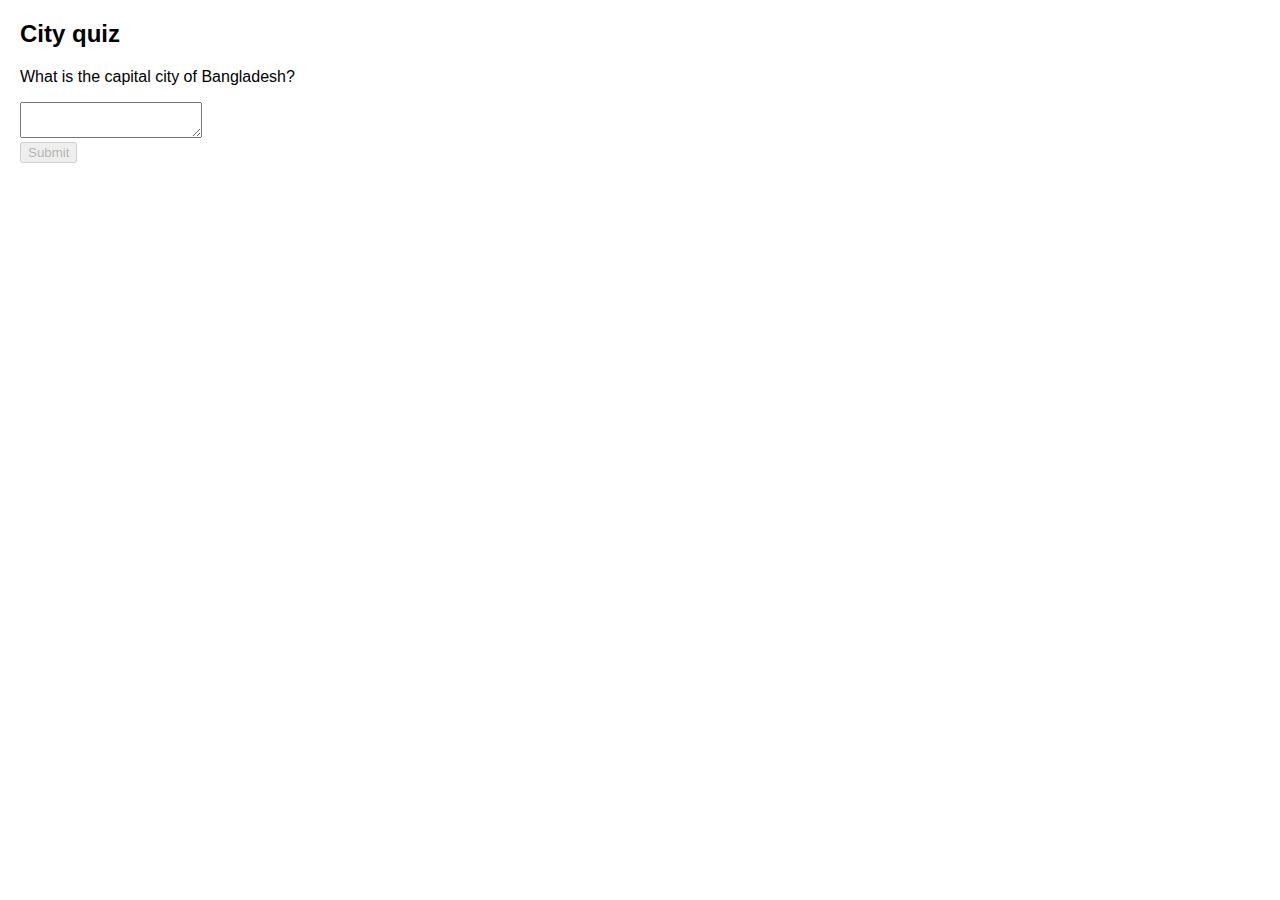
<file: city_quiz/index.html>
<!DOCTYPE html>
<html lang="en">
  <head>
    <meta charset="UTF-8" />
    <meta name="viewport" content="width=device-width, initial-scale=1.0" />
    <title>City Quiz</title>
    <link rel="stylesheet" href="style.css" />
  </head>
  <body>
    <form id="form">
      <h2>City quiz</h2>
      <p>What is the capital city of Bangladesh?</p>
      <textarea id="textarea"></textarea>
      <br />
      <button id="button" disabled>Submit</button>
      <p id="loading" style="display: none">Loading...</p>
      <p id="error" style="display: none; color: red"></p>
    </form>
    <h1 id="success" style="display: none; color: green">That's right!</h1>

    <script src="./script.js"></script>
  </body>
</html>
</file>
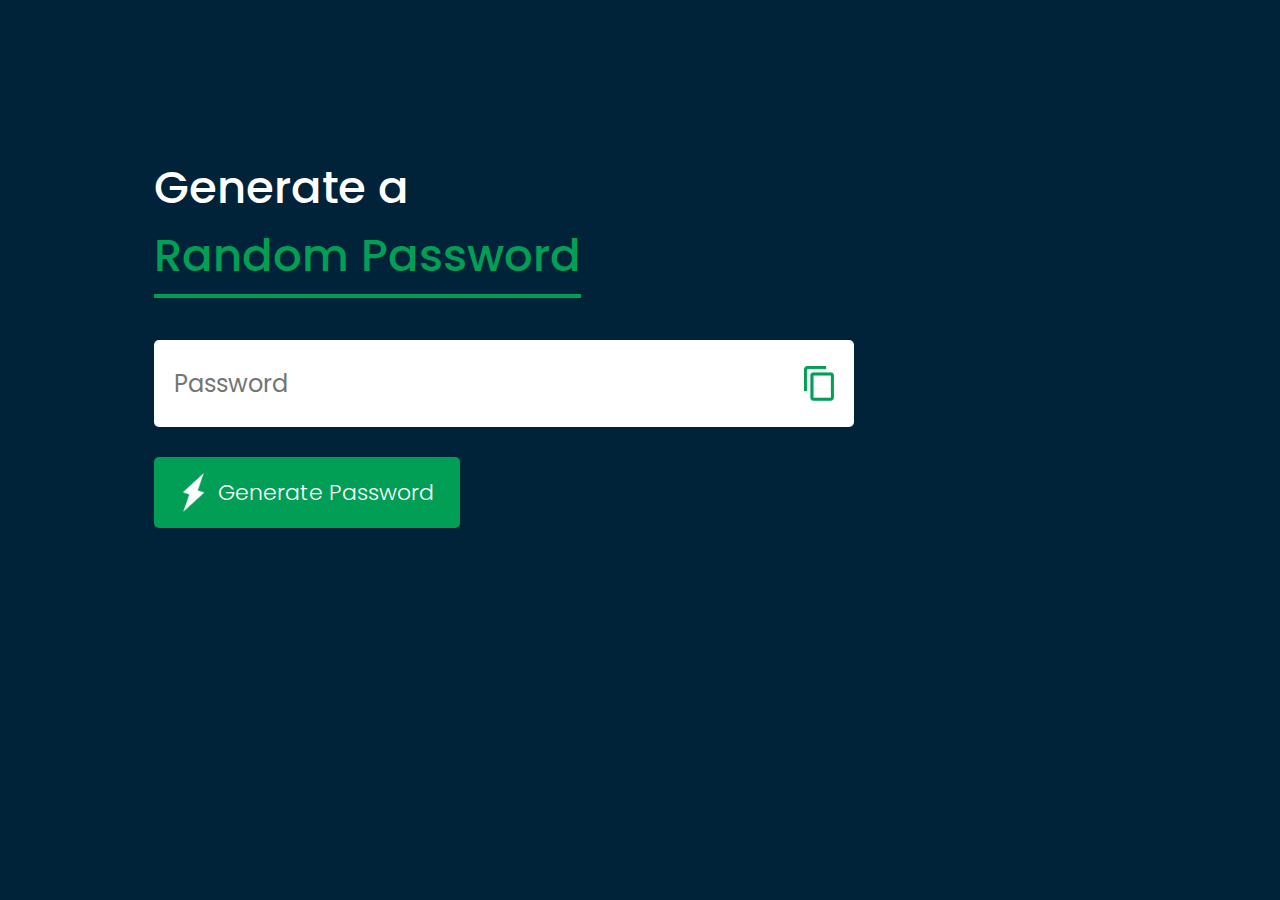
<file: password_generator/index.html>
<!DOCTYPE html>
<html lang="en">
  <head>
    <meta charset="UTF-8" />
    <meta name="viewport" content="width=device-width, initial-scale=1.0" />
    <title>Random Password Generator</title>
    <link rel="stylesheet" href="./style.css" />
  </head>
  <body>
    <section class="container">
      <h1>Generate a <br /><span>Random Password</span></h1>
      <div class="display">
        <input type="text" id="password" placeholder="Password" />
        <img src="images/copy.png" onclick="copyPassword()" />
      </div>
      <button onclick="createPassword()">
        <img src="./images/generate.png" />Generate Password
      </button>
    </section>
    <script src="./script.js"></script>
  </body>
</html>
</file>
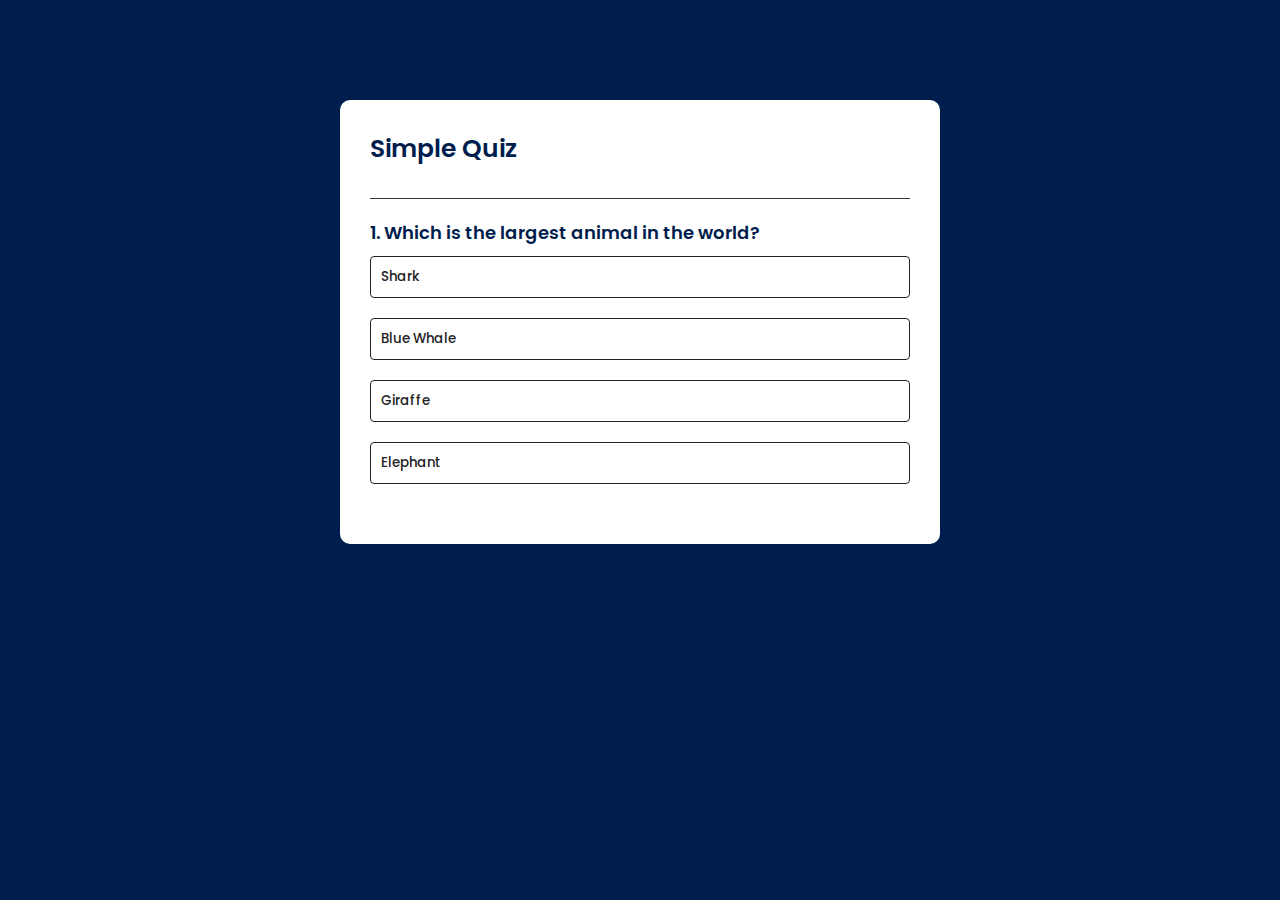
<file: quiz_app/index.html>
<!DOCTYPE html>
<html lang="en">
  <head>
    <meta charset="UTF-8" />
    <meta name="viewport" content="width=device-width, initial-scale=1.0" />
    <title>Quiz App</title>
    <link rel="stylesheet" href="./style.css" />
  </head>
  <body>
    <section class="app">
      <h1>Simple Quiz</h1>
      <div class="quiz">
        <h2 id="question">Question goes here</h2>
        <div id="answer_buttons">
          <button class="btn">Answer 1</button>
          <button class="btn">Answer 2</button>
          <button class="btn">Answer 3</button>
          <button class="btn">Answer 4s</button>
        </div>
        <button id="next_btn">Next</button>
      </div>
    </section>
    <script src="./script.js"></script>
  </body>
</html>
</file>
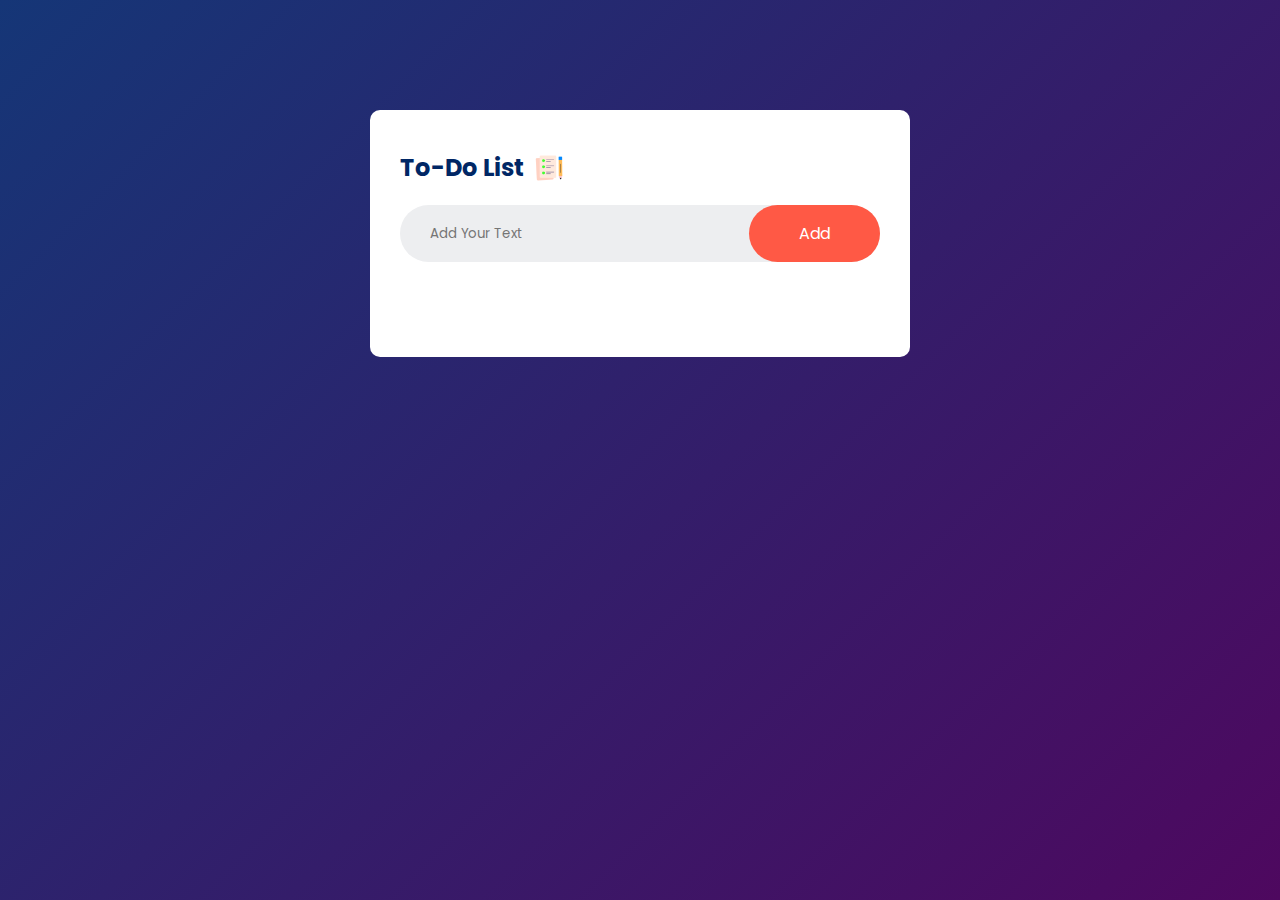
<file: todo_app/index.html>
<!DOCTYPE html>
<html lang="en">
  <head>
    <meta charset="UTF-8" />
    <meta name="viewport" content="width=device-width, initial-scale=1.0" />
    <title>Todo App</title>
    <link rel="stylesheet" href="./style.css" />
  </head>
  <body>
    <section class="container">
      <div class="todo_app">
        <h2>To-Do List <img src="./images/icon.png" /></h2>
        <div class="row">
          <input type="text" id="input_box" placeholder="Add Your Text" />
          <button onclick="addTask()">Add</button>
        </div>
        <ul id="list_container">
          <!-- <li class="checked">Task 1</li>
          <li>Task 2</li>
          <li>Task 3</li> -->
        </ul>
      </div>
    </section>

    <script src="./script.js"></script>
  </body>
</html>
</file>
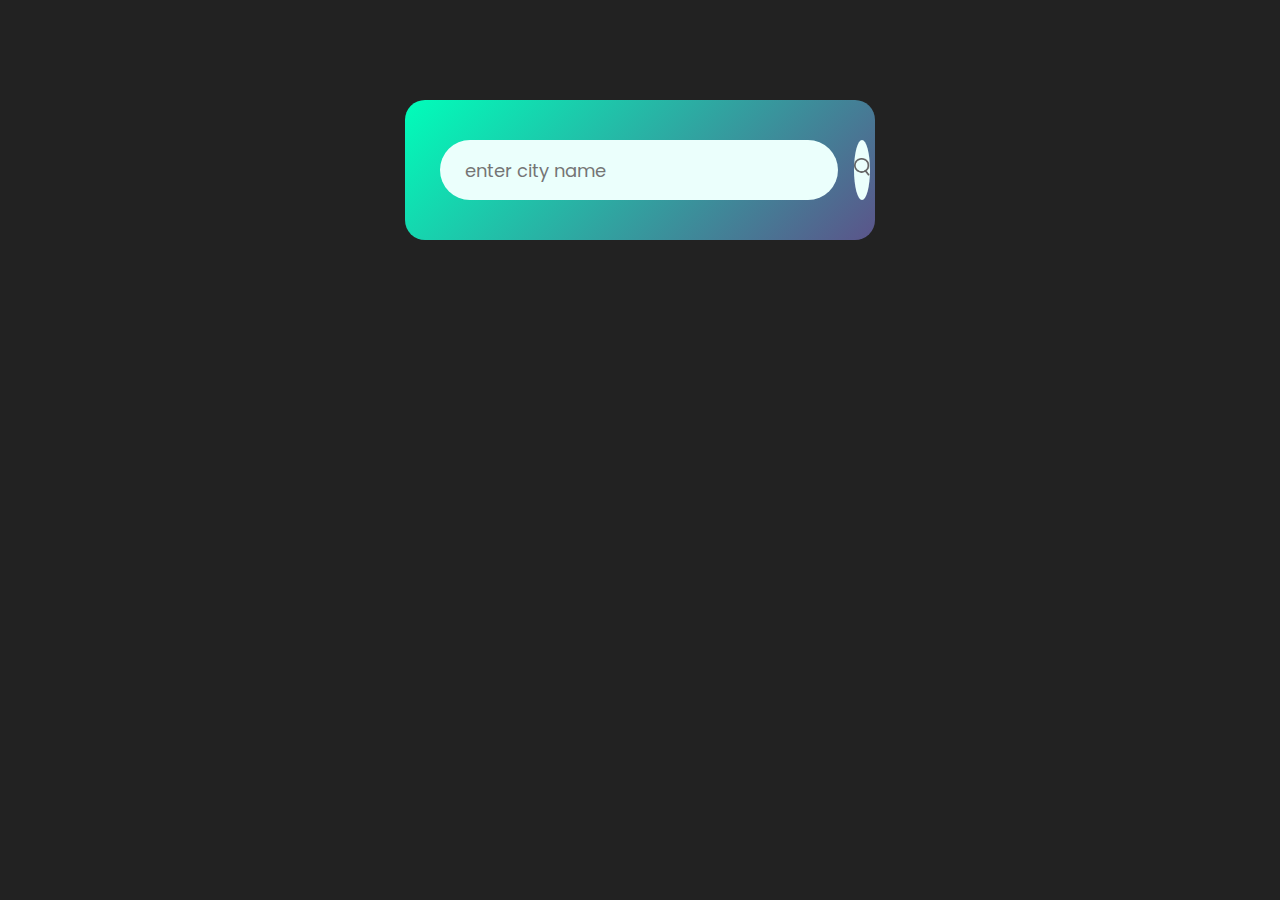
<file: weather_app/index.html>
<!DOCTYPE html>
<html lang="en">
  <head>
    <meta charset="UTF-8" />
    <meta name="viewport" content="width=device-width, initial-scale=1.0" />
    <title>Weather App</title>
    <link rel="stylesheet" href="./style.css" />
  </head>
  <body>
    <section class="card">
      <div class="search">
        <input type="text" placeholder="enter city name" spellcheck="false" />
        <button><img src="./images/search.png" alt="searchIcon" /></button>
      </div>
      <di class="error">
        <p>Invalid City Name</p>
      </di>
      <div class="weather">
        <img src="./images/rain.png" alt="weather_icon" class="weather_icon" />
        <h1 class="temp">18°c</h1>
        <h2 class="city">New York</h2>
        <div class="details">
          <div class="col">
            <img src="./images/humidity.png" alt="humidity_icon" />
            <div>
              <p class="humidity">50%</p>
              <p>Humidity</p>
            </div>
          </div>
          <div class="col">
            <img src="./images/wind.png" alt="wind_icon" />
            <div>
              <p class="wind">15km/h</p>
              <p>Wind Speed</p>
            </div>
          </div>
        </div>
      </div>
    </section>

    <script src="./script.js"></script>
  </body>
</html>
</file>
<file: city_quiz/style.css>
* {
  box-sizing: border-box;
}
body {
  font-family: sans-serif;
  margin: 20px;
  padding: 0;
}
</file>
<file: password_generator/style.css>
@import url("https://fonts.googleapis.com/css2?family=Poppins:wght@300;400;500;600;700&display=swap");
* {
  padding: 0;
  margin: 0;
  box-sizing: border-box;
  font-family: "Poppins", sans-serif;
}
body {
  background: #002339;
  color: #fff;
}
.container {
  margin: 12%;
  width: 90%;
  max-width: 700px;
}
.display {
  width: 100%;
  margin-top: 50px;
  margin-bottom: 30px;
  background: #fff;
  color: #333;
  display: flex;
  align-items: center;
  justify-content: space-between;
  padding: 26px 20px;
  border-radius: 5px;
}
.container h1 {
  font-size: 45px;
  font-weight: 500;
}
.container h1 span {
  color: #019f55;
  border-bottom: 4px solid #019f55;
  padding-bottom: 7px;
}
.display img {
  width: 30px;
  cursor: pointer;
}
.display input {
  border: 0;
  outline: 0;
  font-size: 24px;
}
.container button img {
  width: 28px;
  margin-right: 10px;
}
.container button {
  border: 0;
  outline: 0;
  background: #019f55;
  color: #fff;
  font-size: 22px;
  font-weight: 300;
  display: flex;
  align-items: center;
  justify-content: center;
  justify-content: center;
  padding: 16px 26px;
  border-radius: 5px;
  cursor: pointer;
}
</file>
<file: quiz_app/style.css>
@import url("https://fonts.googleapis.com/css2?family=Poppins:wght@300;400;500;600;700&display=swap");
* {
  padding: 0;
  margin: 0;
  box-sizing: border-box;
  font-family: "Poppins", sans-serif;
}
body {
  background: #001e4d;
}
.app {
  background: #fff;
  width: 90%;
  max-width: 600px;
  margin: 100px auto 0;
  border-radius: 10px;
  padding: 30px;
}
.app h1 {
  font-size: 25px;
  color: #001e4d;
  font-weight: 600;
  border-bottom: 1px solid #333;
  padding-bottom: 30px;
}
.quiz {
  padding: 20px 0;
}
.quiz h2 {
  font-size: 18px;
  color: #001e4d;
  font-weight: 600;
}
.btn {
  background: #fff;
  color: #222;
  font-weight: 500;
  width: 100%;
  border: 1px solid #222;
  padding: 10px;
  margin: 10px 0;
  text-align: left;
  border-radius: 4px;
  cursor: pointer;
  transition: all 0.3s;
}
.btn:hover:not([disabled]) {
  background: #222;
  color: #fff;
}
.btn:disabled {
  cursor: no-drop;
}
#next_btn {
  background: #001e4d;
  color: #fff;
  font-weight: 500;
  width: 150px;
  border: 0;
  padding: 10px;
  margin: 20px auto 0;
  border-radius: 4px;
  cursor: pointer;
  display: block;
}
.correct {
  background: #9aeabc;
}
.incorrect {
  background: #ff9393;
}
</file>
<file: todo_app/style.css>
@import url("https://fonts.googleapis.com/css2?family=Poppins:wght@300;400;500;600;700&display=swap");
* {
  margin: 0;
  padding: 0;
  box-sizing: border-box;
  font-family: "Poppins", sans-serif;
}
.container {
  width: 100%;
  min-height: 100vh;
  padding: 10px;
  background: linear-gradient(135deg, #153677, #4e085f);
}
.todo_app {
  width: 100%;
  max-width: 540px;
  background: #fff;
  margin: 100px auto 20px;
  padding: 40px 30px 70px;
  border-radius: 10px;
}
.todo_app h2 {
  color: #002765;
  display: flex;
  align-items: center;
  margin-bottom: 20px;
}
.todo_app h2 img {
  width: 30px;
  margin-left: 10px;
}
.row {
  display: flex;
  align-items: center;
  justify-content: center;
  background: #edeef0;
  border-radius: 30px;
  padding-left: 20px;
  margin-bottom: 25px;
}
input {
  flex: 1;
  border: none;
  outline: none;
  background: transparent;
  padding: 10px;
}
button {
  border: none;
  outline: none;
  padding: 16px 50px;
  background: #ff5945;
  color: #fff;
  font-size: 16px;
  cursor: pointer;
  border-radius: 40px;
}
ul li {
  list-style: none;
  font-size: 17px;
  padding: 12px 8px 12px 50px;
  user-select: none;
  cursor: pointer;
  position: relative;
}
ul li::before {
  content: "";
  position: absolute;
  height: 28px;
  width: 28px;
  border-radius: 50%;
  background-image: url(./images/unchecked.png);
  background-size: cover;
  background-position: center;
  top: 12px;
  left: 8px;
}
ul li.checked {
  color: #555;
  text-decoration: line-through;
}
ul li.checked::before {
  background-image: url(./images/checked.png);
}
ul li span {
  position: absolute;
  right: 0;
  top: 0;
  width: 40px;
  height: 40px;
  font-size: 22px;
  color: #555;
  line-height: 40px;
  text-align: center;
  border-radius: 50%;
}
ul li span:hover {
  background: #edeef0;
}
</file>
<file: weather_app/style.css>
@import url("https://fonts.googleapis.com/css2?family=Poppins:wght@300;400;500;600;700&display=swap");
* {
  margin: 0;
  padding: 0;
  box-sizing: border-box;
  font-family: "Poppins", sans-serif;
}
body {
  background: #222;
}
.weather {
  display: none;
}
.card {
  width: 90%;
  max-width: 470px;
  background: linear-gradient(135deg, #00feba, #5b548a);
  color: #fff;
  margin: 100px auto 0;
  border-radius: 20px;
  padding: 40px 35px;
  text-align: center;
}
.search {
  width: 100%;
  display: flex;
  align-items: center;
  justify-content: space-between;
}
.search input {
  border: 0;
  outline: 0;
  background: #ebfffc;
  color: #555;
  padding: 10px 25px;
  height: 60px;
  border-radius: 30px;
  flex: 1;
  margin-right: 16px;
  font-size: 18px;
}
.search button {
  border: 0;
  outline: 0;
  background: #ebfffc;
  border-radius: 50%;
  width: 60px;
  height: 60px;
  cursor: pointer;
}
.search button img {
  width: 16px;
}
.weather_icon {
  width: 170px;
  margin-top: 30px;
}
.error {
  text-align: left;
  margin-left: 10px;
  font-size: 14px;
  margin-top: 10px;
  display: none;
}
.weather h1 {
  font-size: 80px;
  font-weight: 500;
}
.weather h2 {
  font-size: 45px;
  font-weight: 400;
  margin-top: -10px;
}
.details {
  display: flex;
  align-items: center;
  justify-content: space-between;
  padding: 0 20px;
  margin-top: 50px;
}
.col {
  display: flex;
  align-items: center;
  text-align: left;
}
.col img {
  width: 40px;
  margin-right: 10px;
}
.humidity,
.wind {
  font-size: 28px;
  margin-top: -6px;
}
</file>
